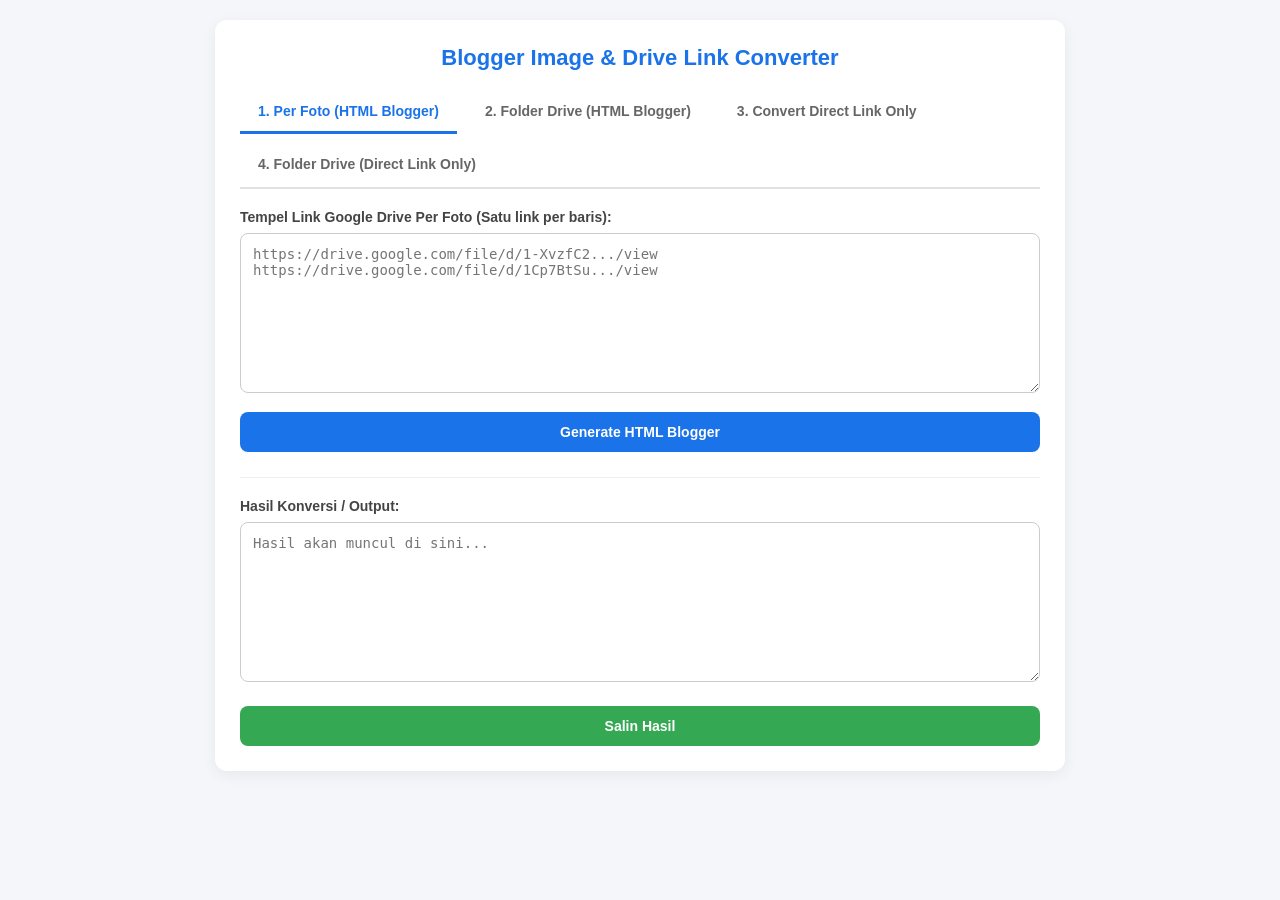
<file: bg/index.html>
<!DOCTYPE html>
<html lang="id">
<head>
  <meta charset="UTF-8">
  <meta name="viewport" content="width=device-width, initial-scale=1.0">
  <title>Blogger Image HTML Generator & Link Converter</title>
  <style>
    * { box-sizing: border-box; margin: 0; padding: 0; font-family: 'Segoe UI', Tahoma, Geneva, Verdana, sans-serif; }
    body { background-color: #f4f6f9; color: #333; padding: 20px; }
    .container { max-width: 850px; margin: 0 auto; background: #fff; padding: 25px; border-radius: 12px; box-shadow: 0 4px 15px rgba(0,0,0,0.06); }
    h1 { font-size: 22px; color: #1a73e8; margin-bottom: 20px; text-align: center; font-weight: 700; }
    
    .tabs { display: flex; gap: 10px; margin-bottom: 20px; border-bottom: 2px solid #e0e0e0; flex-wrap: wrap; }
    .tab-btn { padding: 12px 18px; border: none; background: none; font-size: 14px; font-weight: 600; color: #666; cursor: pointer; border-bottom: 3px solid transparent; transition: all 0.2s; }
    .tab-btn.active { color: #1a73e8; border-bottom-color: #1a73e8; }
    
    .tab-content { display: none; }
    .tab-content.active { display: block; }
    
    label { display: block; font-weight: 600; margin-bottom: 8px; font-size: 14px; color: #444; }
    textarea, input[type="text"] { width: 100%; padding: 12px; border: 1px solid #ccc; border-radius: 8px; font-size: 14px; font-family: monospace; outline: none; transition: border 0.2s; }
    textarea:focus, input[type="text"]:focus { border-color: #1a73e8; }
    textarea { height: 160px; resize: vertical; }
    
    .btn { background: #1a73e8; color: white; border: none; padding: 12px 24px; font-size: 14px; font-weight: 600; border-radius: 8px; cursor: pointer; margin-top: 15px; width: 100%; transition: background 0.2s; }
    .btn:hover { background: #1557b0; }
    .btn-copy { background: #34a853; margin-top: 10px; }
    .btn-copy:hover { background: #2d8e47; }
    
    .output-section { margin-top: 25px; padding-top: 20px; border-top: 1px solid #eee; }
    .status { margin-top: 10px; font-size: 13px; font-weight: 600; word-break: break-word; line-height: 1.4; }
    .status.error { color: #d93025; }
    .status.success { color: #188038; }
  </style>
</head>
<body>

<div class="container">
  <h1>Blogger Image & Drive Link Converter</h1>

  <!-- Navigation Tabs -->
  <div class="tabs">
    <button class="tab-btn active" onclick="switchTab('tab-foto', 0)">1. Per Foto (HTML Blogger)</button>
    <button class="tab-btn" onclick="switchTab('tab-folder', 1)">2. Folder Drive (HTML Blogger)</button>
    <button class="tab-btn" onclick="switchTab('tab-direct', 2)">3. Convert Direct Link Only</button>
    <button class="tab-btn" onclick="switchTab('tab-folder-direct', 3)">4. Folder Drive (Direct Link Only)</button>
  </div>

  <!-- TAB 1: PER FOTO (HTML BLOGGER) -->
  <div id="tab-foto" class="tab-content active">
    <label for="linksInput">Tempel Link Google Drive Per Foto (Satu link per baris):</label>
    <textarea id="linksInput" placeholder="https://drive.google.com/file/d/1-XvzfC2.../view
https://drive.google.com/file/d/1Cp7BtSu.../view"></textarea>
    <button class="btn" onclick="generateFromLinks()">Generate HTML Blogger</button>
  </div>

  <!-- TAB 2: LINK FOLDER (HTML BLOGGER) -->
  <div id="tab-folder" class="tab-content">
    <label for="folderInput">Link Folder Google Drive:</label>
    <input type="text" id="folderInput" placeholder="https://drive.google.com/drive/folders/1UYPUt6Byt94JGDrf8FMza9QQCwKtIPsg">
    
    <button class="btn" onclick="generateFromFolder()">Fetch Folder & Generate HTML</button>
  </div>

  <!-- TAB 3: DIRECT LINK ONLY (USERCONTENT TANPA HTML) -->
  <div id="tab-direct" class="tab-content">
    <label for="directInput">Tempel Link Google Drive (Satu link per baris):</label>
    <textarea id="directInput" placeholder="https://drive.google.com/file/d/1-XvzfC2.../view
https://drive.google.com/file/d/1Cp7BtSu.../view"></textarea>
    <button class="btn" onclick="generateDirectLinks()">Convert ke Direct Link Usercontent</button>
  </div>

  <!-- TAB 4: FOLDER DRIVE -> DIRECT LINK ONLY -->
  <div id="tab-folder-direct" class="tab-content">
    <label for="folderDirectInput">Link Folder Google Drive:</label>
    <input type="text" id="folderDirectInput" placeholder="https://drive.google.com/drive/folders/1UYPUt6Byt94JGDrf8FMza9QQCwKtIPsg">
    
    <button class="btn" onclick="generateDirectFromFolder()">Fetch Folder & List Direct Links</button>
  </div>

  <!-- STATUS & OUTPUT SECTION -->
  <div class="output-section">
    <label for="outputHtml">Hasil Konversi / Output:</label>
    <textarea id="outputHtml" readonly placeholder="Hasil akan muncul di sini..."></textarea>
    <div id="statusMsg" class="status"></div>
    <button class="btn btn-copy" onclick="copyOutput()">Salin Hasil</button>
  </div>
</div>

<script>
  const SCRIPT_URL = "https://script.google.com/macros/s/AKfycbz_3ETP75Keg2qWz8Xx-9bJSva-gWs_wh7dIfkpNFu2XV6Cn93jcHPBgf764U8jeillmg/exec";

  function switchTab(tabId, index) {
    document.querySelectorAll('.tab-btn').forEach(btn => btn.classList.remove('active'));
    document.querySelectorAll('.tab-content').forEach(content => content.classList.remove('active'));
    
    document.querySelectorAll('.tab-btn')[index].classList.add('active');
    document.getElementById(tabId).classList.add('active');
    setStatus('');
  }

  function setStatus(msg, isError = false) {
    const el = document.getElementById('statusMsg');
    el.innerText = msg;
    el.className = 'status ' + (isError ? 'error' : 'success');
  }

  function buildBloggerHtml(fileId) {
    return `<div class="separator" style="clear: both; text-align: center;">\n` +
           `  <a href="https://lh3.googleusercontent.com/d/${fileId}=s0" style="margin-left: 1em; margin-right: 1em;">\n` +
           `    <img border="0" src="https://lh3.googleusercontent.com/d/${fileId}=s1600" style="max-width: 100%; height: auto;" />\n` +
           `  </a>\n` +
           `</div>\n<br />\n\n`;
  }

  // Mode 1: Per Foto -> HTML Blogger
  function generateFromLinks() {
    const text = document.getElementById('linksInput').value;
    const lines = text.split('\n');
    let html = '';
    let count = 0;

    lines.forEach(line => {
      const match = line.match(/\/d\/([a-zA-Z0-9_-]+)/);
      if (match && match[1]) {
        html += buildBloggerHtml(match[1]);
        count++;
      }
    });

    document.getElementById('outputHtml').value = html;
    if (count > 0) {
      setStatus(`Berhasil me-generate ${count} HTML gambar Blogger.`);
    } else {
      setStatus('Tidak ditemukan Link File Google Drive yang valid.', true);
    }
  }

  // Mode 2: Link Folder -> HTML Blogger
  async function generateFromFolder() {
    const folderUrl = document.getElementById('folderInput').value.trim();
    const folderMatch = folderUrl.match(/folders\/([a-zA-Z0-9_-]+)/);
    const folderId = folderMatch ? folderMatch[1] : folderUrl;

    if (!folderId) {
      setStatus('Link Folder Drive tidak valid.', true);
      return;
    }

    setStatus('Mengambil data foto dari folder...');

    try {
      const response = await fetch(`${SCRIPT_URL}?folderId=${encodeURIComponent(folderId)}`, {
        method: 'GET',
        redirect: 'follow'
      });

      const data = await response.json();

      if (data.error) {
        setStatus('Error Apps Script: ' + data.error, true);
        return;
      }

      if (!data.files || data.files.length === 0) {
        setStatus('Tidak ada file gambar ditemukan di dalam folder tersebut.', true);
        return;
      }

      let html = '';
      data.files.forEach(file => {
        html += buildBloggerHtml(file.id);
      });

      document.getElementById('outputHtml').value = html;
      setStatus(`Berhasil mengambil ${data.files.length} gambar (urut berdasarkan nama file).`);
    } catch (err) {
      console.error(err);
      setStatus('Gagal terhubung ke Apps Script.', true);
    }
  }

  // Mode 3: Convert Direct Link Usercontent Saja (Tanpa HTML Blogger)
  function generateDirectLinks() {
    const text = document.getElementById('directInput').value;
    const lines = text.split('\n');
    let result = '';
    let count = 0;

    lines.forEach(line => {
      const match = line.match(/\/d\/([a-zA-Z0-9_-]+)/);
      if (match && match[1]) {
        result += `https://lh3.googleusercontent.com/d/${match[1]}=s0\n`;
        count++;
      }
    });

    document.getElementById('outputHtml').value = result.trim();
    if (count > 0) {
      setStatus(`Berhasil mengonversi ${count} link menjadi direct URL usercontent.`);
    } else {
      setStatus('Tidak ditemukan Link File Google Drive yang valid.', true);
    }
  }

  // Mode 4: Link Folder -> Direct Link Only (lh3.googleusercontent.com)
  async function generateDirectFromFolder() {
    const folderUrl = document.getElementById('folderDirectInput').value.trim();
    const folderMatch = folderUrl.match(/folders\/([a-zA-Z0-9_-]+)/);
    const folderId = folderMatch ? folderMatch[1] : folderUrl;

    if (!folderId) {
      setStatus('Link Folder Drive tidak valid.', true);
      return;
    }

    setStatus('Mengambil data foto dari folder...');

    try {
      const response = await fetch(`${SCRIPT_URL}?folderId=${encodeURIComponent(folderId)}`, {
        method: 'GET',
        redirect: 'follow'
      });

      const data = await response.json();

      if (data.error) {
        setStatus('Error Apps Script: ' + data.error, true);
        return;
      }

      if (!data.files || data.files.length === 0) {
        setStatus('Tidak ada file gambar ditemukan di dalam folder tersebut.', true);
        return;
      }

      let result = '';
      data.files.forEach(file => {
        result += `https://lh3.googleusercontent.com/d/${file.id}=s0\n`;
      });

      document.getElementById('outputHtml').value = result.trim();
      setStatus(`Berhasil mengambil ${data.files.length} direct link dari folder.`);
    } catch (err) {
      console.error(err);
      setStatus('Gagal terhubung ke Apps Script.', true);
    }
  }

  function copyOutput() {
    const output = document.getElementById('outputHtml');
    if (!output.value) {
      setStatus('Tidak ada data untuk disalin!', true);
      return;
    }
    output.select();
    document.execCommand('copy');
    setStatus('Hasil berhasil disalin ke clipboard!');
  }
</script>

</body>
</html>
</file>
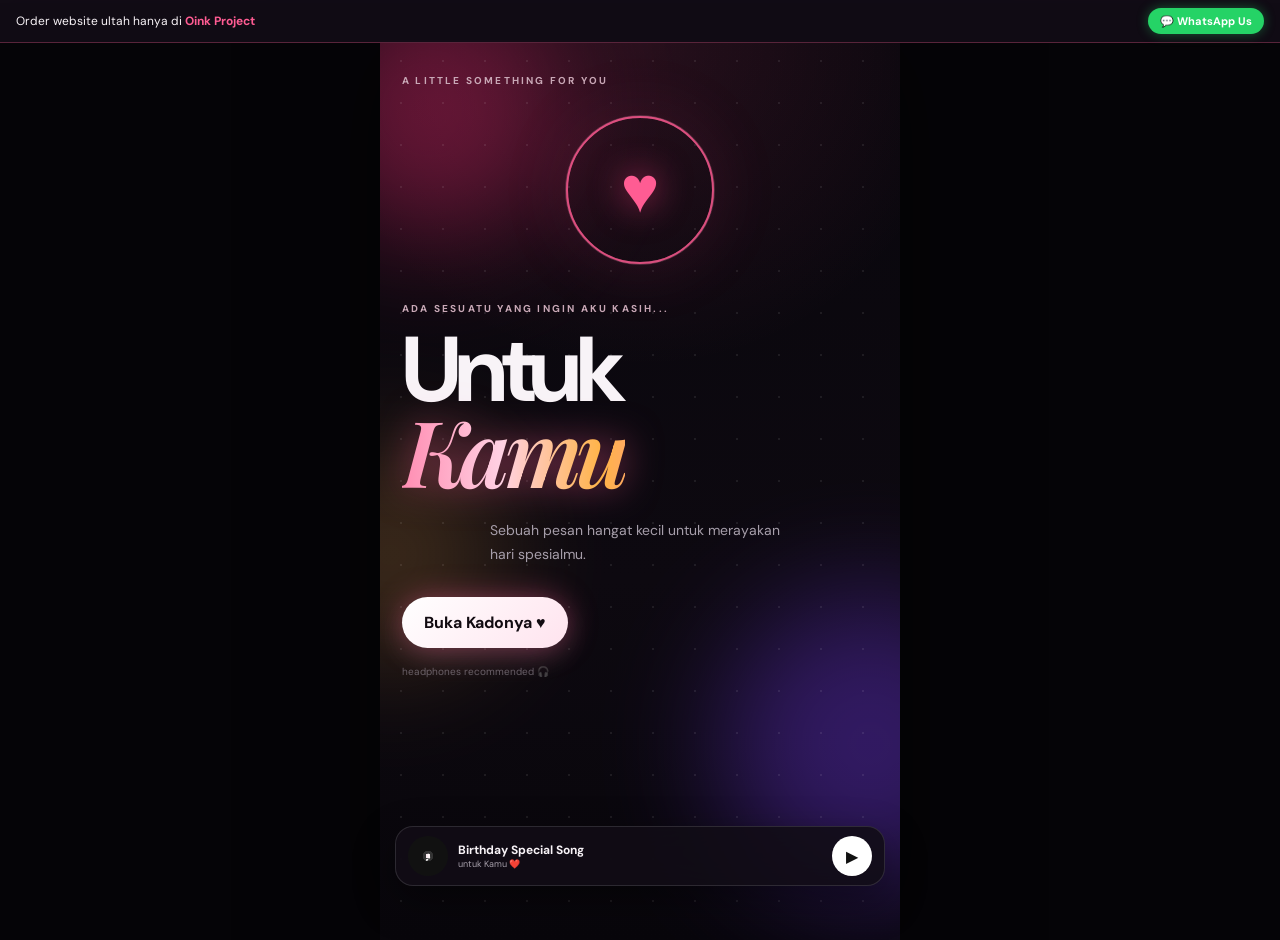
<file: kadountukmu/index.html>
<!DOCTYPE html>
<html lang="id">
<head>
  <meta charset="UTF-8">
  <meta name="viewport" content="width=device-width, initial-scale=1.0, maximum-scale=1.0, user-scalable=no">
  <meta name="theme-color" content="#09070d">
  <title>Untuk Kamu ❤️</title>
  <link rel="stylesheet" href="/kadountukmu/style.css">
</head>
<body>
  <!-- Header Banner Order Oink Project -->
  <div class="oink-banner">
    <span>Order website ultah hanya di <strong>Oink Project</strong></span>
    <a href="https://wa.me/6285155091238?text=Halo%20Oink%20Project,%20mau%20order%20website%20ultah%20dong" target="_blank" class="wa-btn">💬 WhatsApp Us</a>
  </div>

  <div id="progress"><i></i></div>
  <div id="flash"></div>
  <canvas id="fx"></canvas>
  <div id="hearts"></div>
  <div id="confetti"></div>

  <main class="app">
    <div class="orbs"><i></i><i></i><i></i></div>
    
    <section id="opening" class="screen active">
      <div class="stars"></div>
      <div class="intro-content">
        <div class="tiny">A LITTLE SOMETHING FOR YOU</div>
        <div class="heart-orbit"><span>♥</span></div>
        <p class="eyebrow">Ada sesuatu yang ingin aku kasih...</p>
        <h1>Untuk<br><em class="user-name">kamu.</em></h1>
        <p class="muted">Sebuah pesan hangat kecil untuk merayakan hari spesialmu.</p>
        <button type="button" class="primary" id="startBtn">Buka Kadonya <span>♥</span></button>
        <p class="hint">headphones recommended 🎧</p>
      </div>
    </section>

    <section id="welcome" class="screen">
      <div class="chapter">01 / 09</div>
      <div class="center">
        <p class="eyebrow">HAPPY BIRTHDAY!</p>
        <h2>Happy Birthday,<br><em class="user-name">Kamu</em> 🎂</h2>
        <p>Hari ini adalah hari istimewa untuk merayakan bertambahnya usiamu dan semua kebaikan yang kamu bawa ke dunia ini.</p>
        <button class="primary next">Lanjut →</button>
      </div>
    </section>

    <section id="story" class="screen">
      <div class="chapter">02 / 09</div>
      <div class="section-head">
        <p class="eyebrow">OUR LITTLE STORY</p>
        <h2>Perjalanan & Proses</h2>
        <p>Setiap orang punya alurnya masing-masing, dan setiap langkah adalah bagian dari cerita berharga.</p>
      </div>
      <div class="timeline">
        <article><span>01</span><div><small>THE BEGINNING</small><h3>Awal Langkah</h3><p>Setiap hari baru dan usia baru adalah lembaran bersih untuk memulai petualangan indah yang belum pernah ada sebelumnya.</p></div></article>
        <article><span>02</span><div><small>THE PROCESS</small><h3>Tumbuh & Belajar</h3><p>Segala proses, suka, dan duka yang telah dilewati membentuk dirimu menjadi sosok yang makin kuat dan bijaksana.</p></div></article>
        <article><span>03</span><div><small>THE MOMENT</small><h3>Momen Berharga</h3><p>Banyak kenangan kecil dan tawa manis yang mewarnai perjalanan hingga kamu sampai di titik hari ini.</p></div></article>
        <article><span>04</span><div><small>THE FUTURE</small><h3>Langkah ke Depan</h3><p>Semoga setiap impian dan harapan baik yang kamu simpan bisa terwujud satu per satu di masa mendatang.</p></div></article>
      </div>
      <button class="primary next">Aku masih punya sesuatu →</button>
    </section>

    <section id="gallery" class="screen">
      <div class="chapter">03 / 09</div>
      <div class="section-head">
        <p class="eyebrow">OUR MEMORIES</p>
        <h2>Beberapa momen<br>yang kusimpan ❤️</h2>
      </div>
      
      <!-- Grid Gallery -->
      <div class="gallery-grid">
        <figure class="photo-card" data-src="images/001.jpg" data-caption="Momen spesial">
          <img src="images/001.jpg" alt="Foto 1" class="photo-img">
          <figcaption>Momen Spesial</figcaption>
        </figure>

        <figure class="photo-card" data-src="images/002.jpg" data-caption="Senyuman manis">
          <img src="images/002.jpg" alt="Foto 2" class="photo-img">
          <figcaption>Kebersamaan</figcaption>
        </figure>

        <figure class="photo-card" data-src="images/003.jpg" data-caption="Hari yang menyenangkan">
          <img src="images/003.jpg" alt="Foto 3" class="photo-img">
          <figcaption>Hari Cerah</figcaption>
        </figure>

        <figure class="photo-card" data-src="images/004.jpg" data-caption="Kenangan indah">
          <img src="images/004.jpg" alt="Foto 4" class="photo-img">
          <figcaption>Kenangan Indah</figcaption>
        </figure>
      </div>

      <p class="hint">Klik foto untuk melihat ukuran penuh ✨</p>
      <button class="primary next">Ada 10 alasan →</button>
    </section>

    <section id="reasons" class="screen">
      <div class="chapter">04 / 09</div>
      <div class="section-head">
        <p class="eyebrow">10 LITTLE THINGS</p>
        <h2>10 hal baik tentang<br>dirimu.</h2>
      </div>
      <div class="reasons">
        <button class="reason"><b>01</b><span>Senyuman hangatmu.</span></button>
        <button class="reason"><b>02</b><span>Kebaikan hatimu kepada orang lain.</span></button>
        <button class="reason"><b>03</b><span>Semangatmu pantang menyerah.</span></button>
        <button class="reason"><b>04</b><span>Tawamu yang menular dan menyenangkan.</span></button>
        <button class="reason"><b>05</b><span>Cara kamu mengapresiasi hal-hal kecil.</span></button>
        <button class="reason"><b>06</b><span>Kehadiranmu yang membawa kehangatan.</span></button>
        <button class="reason"><b>07</b><span>Sifat pantang menyerah yang kamu miliki.</span></button>
        <button class="reason"><b>08</b><span>Ketulusan dalam setiap ucapanmu.</span></button>
        <button class="reason"><b>09</b><span>Dirimu yang unik dan apa adanya.</span></button>
        <button class="reason special"><b>10</b><span>Dan fakta bahwa kamu layak mendapatkan semua kebahagiaan. ❤️</span></button>
      </div>
      <p class="hint" id="reasonHint">Tap setiap alasan untuk membukanya 👆</p>
      <button class="primary next">Tapi sekarang... main dulu 🎮</button>
    </section>

    <section id="game" class="screen">
      <div class="chapter">05 / 09</div>
      <div class="game-card">
        <p class="eyebrow">A VERY SERIOUS QUESTION</p>
        <h2>Seberapa besar<br>harapan kebahagiaan untukmu?</h2>
        <div class="answers">
          <button class="answer">10% 😌</button>
          <button class="answer">100% ❤️</button>
          <button class="answer">1000% 🥹</button>
          <button class="answer">1000000% 🫶</button>
        </div>
        <p id="gameResult" class="game-result"></p>
      </div>
      <button class="primary next">Aku punya satu kejutan lagi →</button>
    </section>

    <section id="cake" class="screen">
      <div class="chapter">06 / 09</div>
      <div class="center">
        <p class="eyebrow">MAKE A WISH</p>
        <h2>Waktunya tiup lilin 🎂</h2>
        <div class="cake-wrap" id="cakeWrap">
          <div class="flame" id="flame">🔥</div>
          <div class="cake"><div class="icing"></div><div class="cake-body"></div></div>
        </div>
        <p id="wishText">Tekan tombolnya dan buat satu permintaan.</p>
        <button class="primary" id="wishBtn">Tiup Lilinnya ✨</button>
        <br>
        <button class="primary" id="micBtn" style="margin-top:12px">🎤 Atau tiup beneran pakai mic</button>
        <br><br>
        <button class="primary next">Lanjut ke surat →</button>
      </div>
    </section>

    <section id="letter" class="screen">
      <div class="chapter">07 / 09</div>
      <div class="center">
        <p class="eyebrow">A LETTER FOR YOU</p>
        <h2>Ada sesuatu<br>yang ingin aku bilang.</h2>
        
        <div class="envelope" id="envelope">
          <div class="flap"></div>
          <div class="letter-paper">
            <p>Untuk <span class="user-name">Kamu</span>,</p>
            <p>Selamat ulang tahun! Semoga di usiamu yang baru ini, langkahmu dipermudah dan hari-harimu dipenuhi berkah.</p>
            <p>Terima kasih sudah bertahan dan berjuang sampai sejauh ini. Semoga sehat selalu dan makin bahagia.</p>
            <p>Di hari spesialmu ini, doa terbaik selalu menyertaimu:</p>
            <p><strong>Semoga senyum kebahagiaan selalu menyertai setiap langkahmu ke depan.</strong></p>
            <p>Happy birthday! ❤️</p>
          </div>
          <div class="pocket"></div>
        </div>

        <button class="primary" id="openLetter">Buka Surat 💌</button>
        <br>
        <button class="primary next" id="letterNextBtn" style="margin-top: 15px; display: none;">Lanjut ke Rahasia →</button>
      </div>
    </section>

    <section id="secret" class="screen">
      <div class="chapter">08 / 09</div>
      <div class="center">
        <p class="eyebrow">ONE LAST SECRET</p>
        <h2>Kalau kamu sampai di sini...</h2>
        <p>Berarti kamu memang penasaran. Jadi aku kasih satu rahasia kecil.</p>
        <button class="secret-heart" id="secretHeart">♥</button>
        <p id="secretText" class="secret-text">Tekan hatinya 5 kali...</p>
        <button class="primary" id="finalBtn" disabled>Aku siap →</button>
      </div>
    </section>

    <section id="final" class="screen final-screen">
      <div class="fireworks"></div>
      <div class="center">
        <p class="eyebrow">09 / 09 · THE END, BUT NOT REALLY</p>
        <div class="big-heart">♥</div>
        <h2>Happy Birthday,<br><em class="user-name">Kamu</em></h2>
        <p class="final-message">Semoga tahun ini membawa banyak hal baik, banyak tawa, dan banyak alasan untuk bahagia.</p>
        <h3>BEST WISHES FOR YOU! ❤️</h3>
        <button class="primary" id="restartBtn">Ulangi dari awal ↻</button>
      </div>
    </section>

    <div class="music-player" id="player">
      <div class="disc" id="disc">♪</div>
      <div class="track">
        <strong>Birthday Special Song</strong>
        <small>untuk <span class="user-name">kamu</span> ❤️</small>
      </div>
      <button id="playBtn" aria-label="Play music">▶</button>
      <audio id="audio" loop preload="metadata">
        <source src="music/lagu.ogg" type="audio/mpeg">
      </audio>
    </div>
  </main>

  <!-- Modal Lightbox Preview Foto -->
  <div id="imageModal" class="modal">
    <span class="modal-close">&times;</span>
    <div class="modal-content-wrap">
      <div id="modalImageContainer"></div>
      <p id="modalCaption" class="modal-caption"></p>
    </div>
  </div>
  <script src="/kadountukmu/script.js"></script>
</body>
</html>
</file>
<file: kadountukmu/style.css>
@import url('https://fonts.googleapis.com/css2?family=DM+Sans:wght@400;500;700&family=Playfair+Display:ital,wght@0,600;1,600;1,700&display=swap');

/* Header Order Oink Project Banner */
.oink-banner {
  position: fixed;
  top: 0;
  left: 0;
  width: 100%;
  background: rgba(18, 13, 22, 0.92);
  border-bottom: 1px solid rgba(255, 92, 147, 0.3);
  backdrop-filter: blur(12px);
  z-index: 1000;
  padding: 8px 16px;
  display: flex;
  align-items: center;
  justify-content: space-between;
  gap: 10px;
  font-size: 12px;
  color: #f8f3f7;
}

.oink-banner strong {
  color: #ff5c93;
}

.oink-banner .wa-btn {
  background: #25d366;
  color: #fff;
  text-decoration: none;
  font-weight: 700;
  padding: 6px 12px;
  border-radius: 999px;
  font-size: 11px;
  box-shadow: 0 0 12px rgba(37, 211, 102, 0.4);
  transition: transform 0.2s;
  white-space: nowrap;
}

.oink-banner .wa-btn:active {
  transform: scale(0.95);
}

:root{
  --bg:#09070d; --card:#15111c; --text:#f8f3f7; --muted:#a69eaa;
  --pink:#ff5c93; --rose:#ff8db2; --line:rgba(255,255,255,.10);
}
*{box-sizing:border-box}
html,body{margin:0;min-height:100%;background:#050407;color:var(--text);font-family:"DM Sans",sans-serif}
body{overflow-x:hidden}
button{font:inherit}
.app{width:100%;max-width:520px;min-height:100svh;margin:40px auto 0;position:relative;background:
radial-gradient(circle at 50% 0%,rgba(255,75,135,.12),transparent 35%),
linear-gradient(180deg,#09070d,#0d0910 60%,#08060b)}
.screen{min-height:100svh;padding:34px 22px 110px;display:none;position:relative;overflow:hidden}
.screen.active{display:flex;flex-direction:column;animation:in .65s ease both}
@keyframes in{from{opacity:0;transform:translateY(18px)}to{opacity:1;transform:none}}
.center{width:100%;margin:auto;text-align:center;position:relative;z-index:2}
.tiny,.eyebrow,.chapter{font-size:10px;letter-spacing:.22em;text-transform:uppercase;color:#c9a9b7;font-weight:700}
.tiny{margin-bottom:28px}.eyebrow{margin:0 0 14px}
h1,h2,h3,p{margin-top:0}
h1{font-size:clamp(58px,17vw,92px);line-height:.86;letter-spacing:-.06em;margin:0 0 22px}
h1 em,h2 em{font-family:"Playfair Display",serif;font-weight:600;color:var(--rose)}
h2{font-size:42px;line-height:1.02;letter-spacing:-.05em;margin-bottom:18px}
h3{font-size:22px}
p{line-height:1.7;color:var(--muted)}
.muted{font-size:14px;max-width:300px;margin:0 auto 30px}
.hint{font-size:10px;opacity:.55;margin-top:15px}
.primary{position:relative;z-index:5;pointer-events:auto;border:0;border-radius:999px;background:var(--text);color:#120b11;padding:15px 22px;font-weight:700;min-height:50px;box-shadow:0 12px 35px rgba(255,255,255,.08);cursor:pointer;transition:.2s}
.primary:active{transform:scale(.96)}
.heart-orbit{width:150px;height:150px;border:1px solid rgba(255,141,178,.25);border-radius:50%;display:grid;place-items:center;margin:0 auto 35px;box-shadow:0 0 70px rgba(255,65,130,.12);animation:float 3s ease-in-out infinite}
.heart-orbit span,.big-heart{font-size:65px;color:var(--pink);text-shadow:0 0 35px rgba(255,65,130,.65);animation:pulse 1.5s infinite}
@keyframes float{50%{transform:translateY(-8px)}} @keyframes pulse{50%{transform:scale(1.08)}}
.stars{position:absolute;inset:0;background-image:radial-gradient(#fff 1px,transparent 1px);background-size:42px 42px;opacity:.08;z-index:0;pointer-events:none}.intro-content{position:relative;z-index:2}
.section-head{margin-top:25px;margin-bottom:25px}
.section-head p{font-size:14px}
.timeline{border-left:1px solid rgba(255,255,255,.16);margin:10px 0 28px;padding-left:20px}
.timeline article{position:relative;padding:0 0 28px}
.timeline article>span{position:absolute;left:-36px;top:0;width:30px;height:30px;border:1px solid var(--pink);border-radius:50%;background:var(--bg);display:grid;place-items:center;font-size:9px;color:var(--rose)}
.timeline small{font-size:9px;color:var(--rose);letter-spacing:.15em}.timeline h3{margin:5px 0 6px;font-size:20px}.timeline p{font-size:13px;margin:0}

/* Gallery Grid Layout */
.gallery-grid {
  display: grid;
  grid-template-columns: repeat(2, 1fr);
  gap: 14px;
  margin-bottom: 25px;
}

.photo-card {
  margin: 0;
  background: #f7f3ed;
  padding: 8px 8px 18px;
  border-radius: 12px;
  color: #222;
  box-shadow: 0 10px 25px rgba(0, 0, 0, 0.3);
  cursor: pointer;
  transition: transform 0.25s ease, box-shadow 0.25s ease, rotate 0.25s ease;
  overflow: hidden;
}

.photo-card:nth-child(odd){rotate:-2.5deg}
.photo-card:nth-child(even){rotate:2.5deg}

.photo-card:hover, .photo-card:active {
  rotate: 0deg;
  transform: translateY(-4px) scale(1.02);
  box-shadow: 0 15px 30px rgba(255, 92, 147, 0.25);
}

.photo-card figcaption {
  font-family: "Playfair Display", serif;
  text-align: center;
  padding-top: 10px;
  font-size: 13px;
  color: #2b1a23;
  white-space: nowrap;
  overflow: hidden;
  text-overflow: ellipsis;
}

.photo-img {
  width: 100%;
  aspect-ratio: 1 / 1;
  object-fit: cover;
  border-radius: 8px;
  display: block;
}

.photo-placeholder {
  width: 100%;
  aspect-ratio: 1 / 1;
  background: linear-gradient(135deg, #3a2633, #17131c);
  border-radius: 8px;
  display: grid;
  place-items: center;
  color: #8d7180;
  font-size: 12px;
  letter-spacing: 0.15em;
  text-align: center;
}

/* Modal / Lightbox Pop-up */
.modal {
  display: none;
  position: fixed;
  z-index: 100;
  inset: 0;
  background: rgba(9, 7, 13, 0.88);
  backdrop-filter: blur(12px);
  justify-content: center;
  align-items: center;
  padding: 20px;
  opacity: 0;
  transition: opacity 0.3s ease;
}

.modal.show {
  display: flex;
  opacity: 1;
}

.modal-content-wrap {
  max-width: 420px;
  width: 100%;
  background: #18131e;
  border: 1px solid rgba(255, 255, 255, 0.12);
  border-radius: 20px;
  padding: 16px;
  text-align: center;
  box-shadow: 0 25px 60px rgba(0, 0, 0, 0.6);
  transform: scale(0.85);
  transition: transform 0.3s cubic-bezier(0.34, 1.56, 0.64, 1);
}

.modal.show .modal-content-wrap {
  transform: scale(1);
}

#modalImageContainer {
  width: 100%;
  max-height: 60vh;
  border-radius: 12px;
  overflow: hidden;
  display: flex;
  justify-content: center;
  align-items: center;
  background: #0d0910;
}

#modalImageContainer img {
  width: 100%;
  height: 100%;
  object-fit: contain;
  border-radius: 12px;
}

.modal-caption {
  margin-top: 14px;
  font-family: "Playfair Display", serif;
  font-size: 16px;
  color: var(--rose);
}

.modal-close {
  position: absolute;
  top: 20px;
  right: 25px;
  color: var(--text);
  font-size: 35px;
  font-weight: bold;
  cursor: pointer;
  z-index: 101;
  transition: color 0.2s;
}

.modal-close:hover {
  color: var(--pink);
}

.reasons{display:grid;gap:8px;margin-bottom:25px}
.reason{display:flex;align-items:center;gap:15px;background:rgba(255,255,255,.045);border:1px solid var(--line);border-radius:15px;color:var(--text);padding:14px;text-align:left;cursor:pointer;transition:.25s;position:relative;overflow:hidden}
.reason b{font-size:10px;color:var(--rose);width:25px}.reason span{font-size:13px;transition:filter .5s,opacity .5s}
.reason:not(.tapped) span{filter:blur(6px);opacity:.6}
.reason:hover{border-color:rgba(255,92,147,.5)}
.reason.tapped{background:linear-gradient(90deg,rgba(255,92,147,.3),rgba(255,92,147,.06));border-color:rgba(255,92,147,.7);box-shadow:0 0 22px rgba(255,92,147,.25)}
.reason.tapped span{color:#fff}
.reason.special{border-color:rgba(255,92,147,.4);background:rgba(255,92,147,.08)}

.game-card{margin:auto 0 25px;background:linear-gradient(145deg,#1b1421,#100c15);border:1px solid var(--line);border-radius:28px;padding:30px 20px;text-align:center;box-shadow:0 25px 70px rgba(0,0,0,.3)}
.game-card h2{font-size:35px}.answers{display:grid;gap:10px;margin-top:25px}
.answer{border:1px solid var(--line);background:#fff;color:#161017;border-radius:14px;padding:15px;font-weight:700;cursor:pointer;transition:.2s}
.answer:hover{transform:scale(1.04)}
.screen.active .answers .answer.nope{animation:nope .5s;background:#ffd6e0}
.screen.active .answers .answer.win{animation:none;background:linear-gradient(135deg,#ff5c93,#ffb347);color:#fff;transform:scale(1.06);box-shadow:0 0 40px rgba(255,92,147,.7)}
@keyframes nope{0%,100%{transform:none}20%{transform:translateX(-10px)}40%{transform:translateX(10px)}60%{transform:translateX(-7px)}80%{transform:translateX(7px)}}
.game-result{min-height:25px;color:var(--rose);font-weight:700;margin:16px 0 0}

.cake-wrap{height:220px;display:grid;place-items:center;position:relative;margin:10px 0;cursor:pointer}
.cake-wrap::before{content:"";position:absolute;width:260px;height:260px;left:50%;margin-left:-130px;top:-20px;border-radius:50%;background:radial-gradient(circle,rgba(255,179,71,.35),transparent 65%);animation:pulse 1.2s infinite;transition:opacity .6s;pointer-events:none}
.cake-wrap.dark::before{opacity:0}
.cake{position:relative;margin-top:35px}
.cake-body{width:190px;height:85px;border-radius:12px 12px 25px 25px;background:linear-gradient(#d99a9f,#9c526d);box-shadow:0 0 60px rgba(255,92,147,.35)}
.icing{position:absolute;z-index:2;width:200px;height:30px;background:#fff0f4;border-radius:20px 20px 10px 10px;top:-14px;left:-5px}
.flame{font-size:38px;position:absolute;top:22px;z-index:3;animation:pulse .8s infinite;filter:drop-shadow(0 0 18px #ffb347) drop-shadow(0 0 40px #ff7a18);transition:opacity .5s,transform .5s}
.flame.out{opacity:0;transform:translateY(-30px) scale(.4);animation:none}
.smoke{position:absolute;top:30px;left:50%;width:18px;height:18px;border-radius:50%;background:rgba(220,220,230,.55);filter:blur(5px);pointer-events:none;animation:smoke 1.6s ease-out both;animation-delay:var(--dl,0s)}
@keyframes smoke{from{transform:translate(-50%,0) scale(.5);opacity:.9}to{transform:translate(calc(-50% + var(--x,0px)),-120px) scale(3);opacity:0}}

/* Container Amplop */
.envelope {
  width: 100%;
  max-width: 340px;
  height: 200px;
  margin: 40px auto 25px;
  position: relative;
  background: #6a2741;
  border-radius: 12px;
  box-shadow: 0 15px 35px rgba(0, 0, 0, 0.4);
  perspective: 1000px;
  transition: box-shadow .6s;
}

.envelope.open{box-shadow:0 0 70px rgba(255,92,147,.55),0 15px 35px rgba(0,0,0,.4)}

/* Lidah Amplop Atas */
.flap {
  position: absolute;
  top: 0;
  left: 0;
  width: 100%;
  height: 110px;
  background: #a84e6e;
  clip-path: polygon(0 0, 100% 0, 50% 100%);
  transform-origin: top;
  transition: transform 0.5s ease 0.3s, z-index 0.2s ease 0.3s;
  z-index: 4;
}

/* Kantong Depan Amplop */
.pocket {
  position: absolute;
  bottom: 0;
  left: 0;
  width: 100%;
  height: 120px;
  background: #8e3a5a;
  clip-path: polygon(0 100%, 100% 100%, 100% 0, 0 0);
  border-radius: 0 0 12px 12px;
  z-index: 3;
}

/* Kertas Surat */
.letter-paper {
  position: absolute;
  bottom: 10px;
  left: 5%;
  width: 90%;
  height: 170px;
  background: #fff7ef;
  color: #2c1820;
  padding: 16px;
  text-align: left;
  font-family: "Playfair Display", serif;
  font-size: 11px;
  line-height: 1.5;
  border-radius: 8px;
  box-shadow: 0 4px 10px rgba(0,0,0,0.15);
  overflow-y: auto;
  z-index: 2;
  transition: transform 0.6s cubic-bezier(0.4, 0, 0.2, 1) 0.1s, z-index 0.1s ease 0.4s, height 0.5s ease;
}

.letter-paper p {
  color: #2c1820;
  margin-bottom: 8px;
}

/* Animasi Saat Terbuka (.open) */
.envelope.open .flap {
  transform: rotateX(180deg);
  z-index: 1;
  transition: transform 0.5s ease, z-index 0.1s ease 0.5s;
}

.envelope.open .letter-paper {
  transform: translateY(-120px);
  height: 240px;
  z-index: 10;
  transition: transform 0.6s cubic-bezier(0.4, 0, 0.2, 1) 0.4s, z-index 0.1s ease 0.4s, height 0.5s ease 0.4s;
}

.secret-heart{background:none;border:0;font-size:100px;color:var(--pink);text-shadow:0 0 40px rgba(255,80,140,.55);cursor:pointer;animation:pulse 1.5s infinite;margin:20px;transition:filter .3s}
.secret-text{min-height:30px}
.secret-text.unlocked{color:#ffd1e3;font-weight:700;text-shadow:0 0 18px rgba(255,92,147,.8)}

.final-screen{background:radial-gradient(circle at 50% 45%,rgba(255,65,130,.2),transparent 35%),#09070d;position:relative}
.final-screen::before{content:"";position:absolute;inset:-50%;background:conic-gradient(from 0deg,rgba(255,92,147,0),rgba(255,92,147,.28),rgba(124,60,255,0),rgba(255,179,71,.22),rgba(255,92,147,0));animation:spin 14s linear infinite;z-index:0;pointer-events:none}
.big-heart{font-size:95px;animation:heartbeat 1.2s infinite;text-shadow:0 0 50px rgba(255,65,130,.9),0 0 100px rgba(255,65,130,.5)}
@keyframes heartbeat{0%,100%{transform:scale(1)}15%{transform:scale(1.25)}30%{transform:scale(1)}45%{transform:scale(1.18)}60%{transform:scale(1)}}
.final-screen h2{font-size:46px;text-shadow:0 0 30px rgba(255,92,147,.7)}
.final-message{max-width:330px;margin:0 auto 25px}
.final-screen h3{letter-spacing:.12em;color:#ffd1e3;text-shadow:0 0 25px rgba(255,92,147,.9)}

.music-player{position:fixed;z-index:50;bottom:14px;left:50%;transform:translateX(-50%);width:min(calc(100% - 28px),490px);background:rgba(18,13,22,.88);border:1px solid rgba(255,255,255,.12);backdrop-filter:blur(18px);border-radius:18px;padding:9px 12px;display:flex;align-items:center;gap:10px;box-shadow:0 15px 40px rgba(0,0,0,.4)}
.music-player.playing{border-color:rgba(255,92,147,.6);box-shadow:0 0 30px rgba(255,92,147,.35),0 15px 40px rgba(0,0,0,.4)}
.disc{width:40px;height:40px;border-radius:50%;background:radial-gradient(circle,#f8e8ee 0 8%,#333 9% 18%,#111 19% 100%);display:grid;place-items:center;color:#fff;font-size:14px;flex:none}.disc.playing{animation:spin 3s linear infinite;box-shadow:0 0 18px #ff5c93}@keyframes spin{to{transform:rotate(360deg)}}
.track{min-width:0;flex:1}.track strong,.track small{display:block;white-space:nowrap;overflow:hidden;text-overflow:ellipsis}.track strong{font-size:12px}.track small{font-size:9px;color:var(--muted)}#playBtn{border:0;width:40px;height:40px;border-radius:50%;background:#fff;color:#111;cursor:pointer}

#hearts,#confetti{position:fixed;inset:0;pointer-events:none;z-index:20}
.floating-heart{position:absolute;color:var(--pink);text-shadow:0 0 12px currentColor;animation:rise 4.3s ease-in forwards}
@keyframes rise{0%{transform:translate(0,30px) scale(.4) rotate(0);opacity:0}12%{opacity:1}100%{transform:translate(var(--sx,0),-115vh) scale(1.3) rotate(var(--rot,25deg));opacity:0}}

@media (min-width:700px){body{background:#050407}.app{box-shadow:0 0 100px rgba(0,0,0,.5)}}

#fx{position:fixed;inset:0;width:100vw;height:100vh;pointer-events:none;z-index:30}
#flash{position:fixed;inset:0;pointer-events:none;z-index:40;opacity:0}
#flash.on{animation:flashA .9s ease-out}
@keyframes flashA{0%{opacity:.95}100%{opacity:0}}

#progress{position:fixed;top:0;left:0;right:0;height:3px;z-index:60;background:rgba(255,255,255,.06)}
#progress i{display:block;height:100%;width:0;background:linear-gradient(90deg,#ff5c93,#ffd166,#c77dff,#7bdff2,#ff5c93);background-size:400px 100%;animation:barslide 3s linear infinite;box-shadow:0 0 14px #ff5c93;transition:width .8s cubic-bezier(.2,.9,.2,1)}
@keyframes barslide{to{background-position:400px 0}}
@keyframes shimmer{to{background-position:300px 0}}

/* Orb cahaya di latar */
.orbs{position:absolute;inset:0;overflow:hidden;pointer-events:none;z-index:0}
.orbs i{position:absolute;border-radius:50%;filter:blur(60px);opacity:.35;animation:drift 14s ease-in-out infinite alternate}
.orbs i:nth-child(1){width:260px;height:260px;background:#ff2d78;top:-60px;left:-80px}
.orbs i:nth-child(2){width:300px;height:300px;background:#7a3cff;bottom:5%;right:-120px;animation-duration:18s}
.orbs i:nth-child(3){width:220px;height:220px;background:#ffb347;top:45%;left:-100px;animation-duration:22s;opacity:.2}
@keyframes drift{to{transform:translate(60px,-90px) scale(1.3)}}

/* Transisi halaman */
.screen.active{animation:enter .9s cubic-bezier(.2,.9,.2,1) backwards}
@keyframes enter{from{opacity:0;transform:scale(.92) translateY(30px);filter:blur(14px)}to{opacity:1;transform:none;filter:blur(0)}}
.screen.active.shake{animation:shake .6s}
@keyframes shake{0%,100%{transform:none}15%{transform:translate(-9px,5px) rotate(-.6deg)}30%{transform:translate(8px,-6px) rotate(.6deg)}45%{transform:translate(-7px,-4px)}60%{transform:translate(7px,5px)}75%{transform:translate(-4px,3px)}}

/* Elemen muncul satu-satu */
.screen.active .center>*:not(.big-heart):not(.secret-heart),
.screen.active .intro-content>*:not(.heart-orbit),
.screen.active .section-head,
.screen.active .timeline article,
.screen.active .reason,
.screen.active .answer,
.screen.active .photo-card,
.screen.active .game-card>*,
.screen.active .chapter{animation:pop .8s cubic-bezier(.2,1.3,.3,1) backwards;animation-delay:var(--d,0ms)}
@keyframes pop{from{opacity:0;transform:translateY(40px) scale(.7) rotate(-3deg)}to{opacity:1;transform:none}}

/* Teks berkilau */
h1 em,h2 em{background:linear-gradient(90deg,#ff8db2,#ffd1e3,#ffb347,#ff8db2);background-size:300px 100%;-webkit-background-clip:text;background-clip:text;color:transparent;-webkit-text-fill-color:transparent;animation:shimmer 3s linear infinite;filter:drop-shadow(0 0 18px rgba(255,92,147,.55))}

/* Tombol */
.primary{overflow:hidden;background:linear-gradient(135deg,#fff,#ffe3ee);box-shadow:0 0 30px rgba(255,92,147,.4),0 12px 35px rgba(255,255,255,.08)}
.primary::after{content:"";position:absolute;top:0;left:-60%;width:40%;height:100%;background:linear-gradient(100deg,transparent,rgba(255,92,147,.45),transparent);transform:skewX(-20deg);animation:shine 2.8s ease-in-out infinite;pointer-events:none}
@keyframes shine{0%,60%{left:-60%}100%{left:130%}}
.primary:hover{transform:translateY(-2px) scale(1.04)}
.primary:active{transform:scale(.95)}
.primary:disabled{opacity:.35;cursor:not-allowed;transform:none;box-shadow:none}
.primary:disabled::after{display:none}
.primary.ghost,#micBtn{background:transparent;color:var(--text);border:1px solid rgba(255,255,255,.25);box-shadow:none}
#micBtn::after{display:none}

/* Cincin denyut di sekitar hati */
.heart-orbit::before,.heart-orbit::after{content:"";position:absolute;inset:0;border-radius:50%;border:2px solid rgba(255,92,147,.6);animation:ring 2.4s ease-out infinite;pointer-events:none}
.heart-orbit::after{animation-delay:1.2s}
@keyframes ring{from{transform:scale(1);opacity:.9}to{transform:scale(2.3);opacity:0}}
.heart-orbit{position:relative;overflow:visible}
</file>
